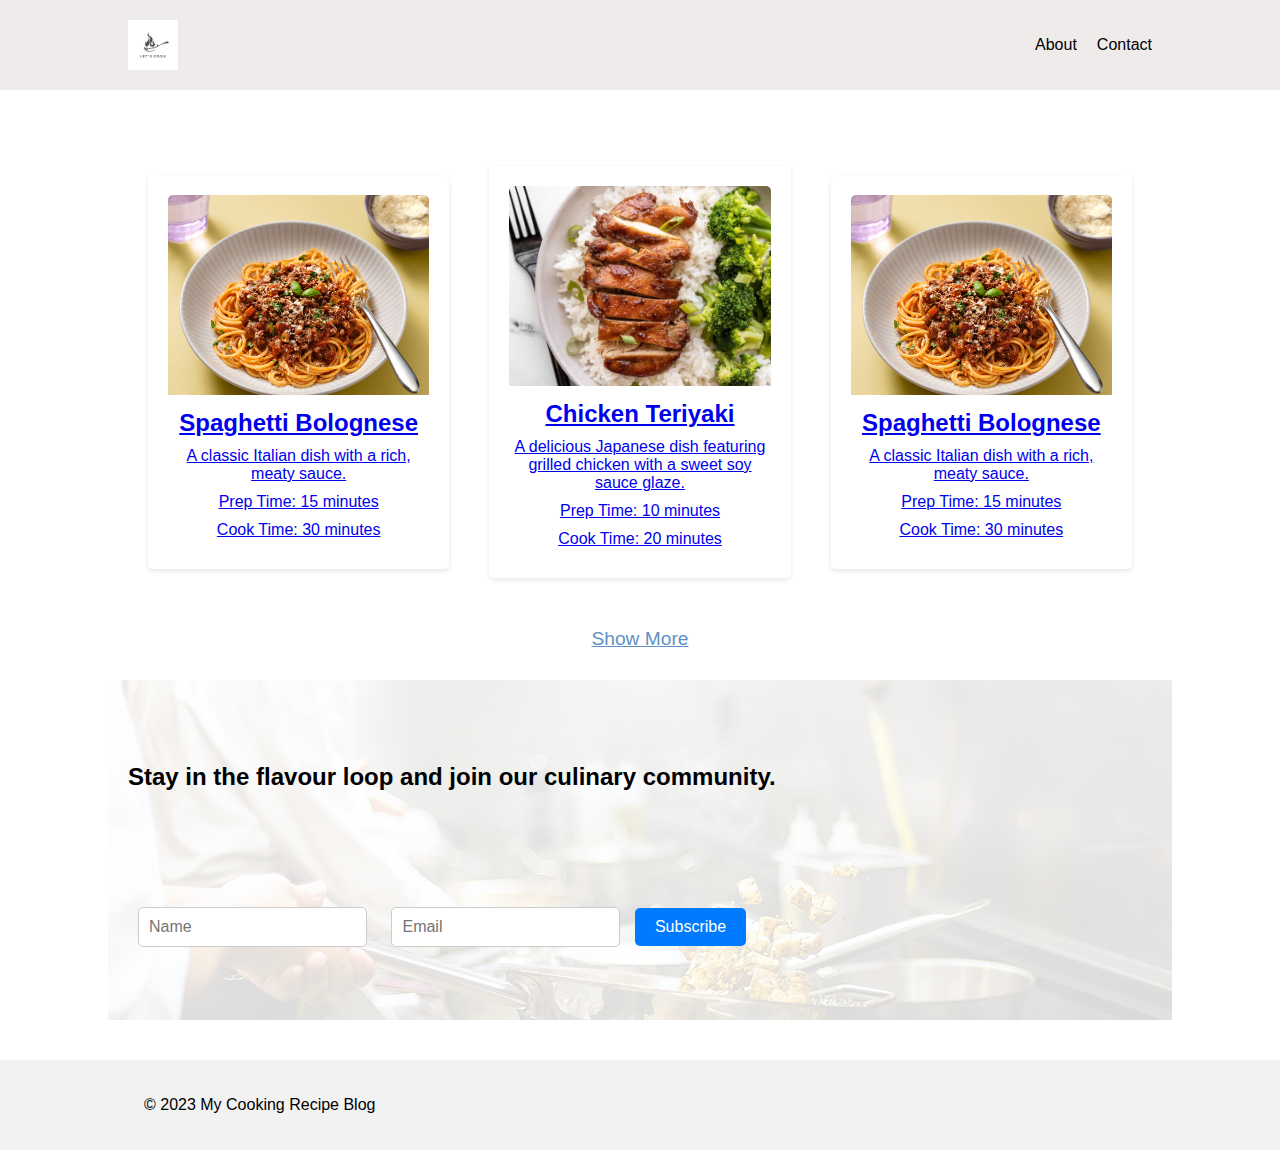
<file: index.html>
<!DOCTYPE html>
<html>
  <head>
    <title>My Cooking Recipe Blog</title>
    <meta name="viewport" content="width=device-width, initial-scale=1" />
    <link rel="stylesheet" type="text/css" href="styles.css" />
  </head>
  <body>
    <header>
      <div class="container">
        <img src="img/logo.webp" alt="Logo" id="logo" />
        <nav>
          <ul>
            <li><a href="about.html">About</a></li>
            <li><a href="contact.html">Contact</a></li>
          </ul>
        </nav>
      </div>
    </header>

    <div id="carousel">
      <!-- Images will go here -->
    </div>

    <div id="recipes" class="container">
      <!-- Recipes will be dynamically generated here -->
    </div>

    <button id="showMore" class="show-more-btn">Show More</button>

    <div class="container" id="subscribe">
      <h2>Stay in the flavour loop and join our culinary community.</h2>
      <form>
        <input type="text" name="name" placeholder="Name" />
        <input type="email" name="email" placeholder="Email" />
        <button type="submit">Subscribe</button>
      </form>
    </div>

    <footer>
      <div class="container">
        <p>&copy; 2023 My Cooking Recipe Blog</p>
      </div>
    </footer>

    <script src="script.js"></script>
  </body>
</html>
</file>
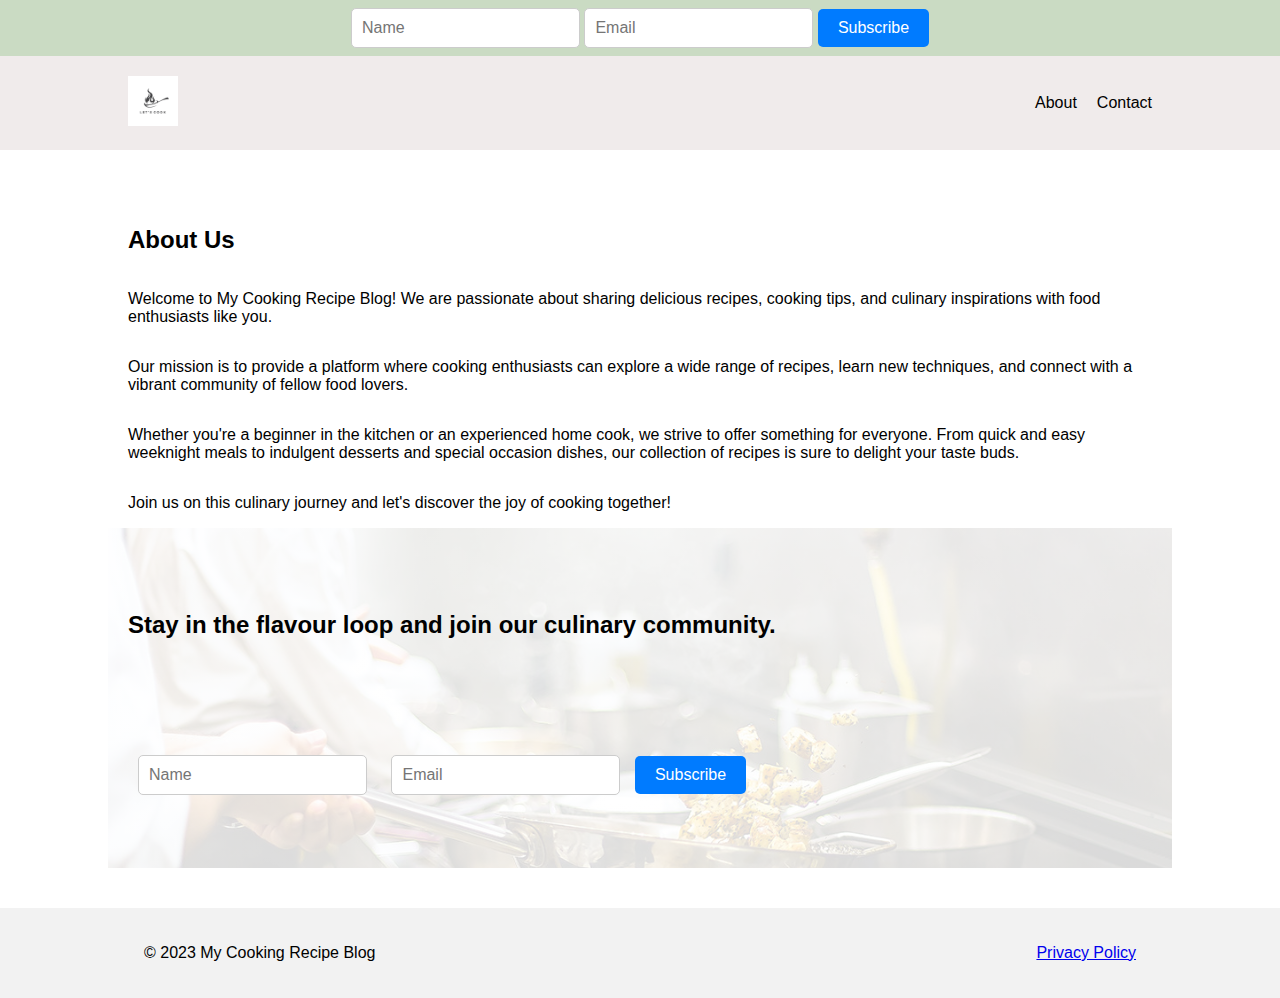
<file: about.html>
<!DOCTYPE html>
<html>
  <head>
    <title>My Cooking Recipe Blog</title>
    <meta name="viewport" content="width=device-width, initial-scale=1" />
    <link rel="stylesheet" type="text/css" href="styles.css" />
  </head>
  <body>
    <div class="narrow-header">
      <form id="subscribe-form">
        <input type="text" name="name" placeholder="Name" />
        <input type="email" name="email" placeholder="Email" />
        <button type="submit">Subscribe</button>
      </form>
    </div>

    <header>
      <div class="container">
        <a href="index.html"
          ><img src="img/logo.webp" alt="Logo" id="logo"
        /></a>
        <nav>
          <ul>
            <li><a href="about.html">About</a></li>
            <li><a href="contact.html">Contact</a></li>
          </ul>
        </nav>
      </div>
    </header>

    <div id="about" class="container">
      <h2>About Us</h2>
      <p>
        Welcome to My Cooking Recipe Blog! We are passionate about sharing
        delicious recipes, cooking tips, and culinary inspirations with food
        enthusiasts like you.
      </p>
      <p>
        Our mission is to provide a platform where cooking enthusiasts can
        explore a wide range of recipes, learn new techniques, and connect with
        a vibrant community of fellow food lovers.
      </p>
      <p>
        Whether you're a beginner in the kitchen or an experienced home cook, we
        strive to offer something for everyone. From quick and easy weeknight
        meals to indulgent desserts and special occasion dishes, our collection
        of recipes is sure to delight your taste buds.
      </p>
      <p>
        Join us on this culinary journey and let's discover the joy of cooking
        together!
      </p>
    </div>

    <div class="container" id="subscribe">
      <h2>Stay in the flavour loop and join our culinary community.</h2>
      <form>
        <input type="text" name="name" placeholder="Name" />
        <input type="email" name="email" placeholder="Email" />
        <button type="submit">Subscribe</button>
      </form>
    </div>

    <footer>
      <div class="container">
        <p>&copy; 2023 My Cooking Recipe Blog</p>
        <p><a href="privacy.html" target="_blank">Privacy Policy</a></p>
      </div>
    </footer>

    <script src="script.js"></script>
    <script>
      document
        .getElementById("subscription-form")
        .addEventListener("submit", function (event) {
          event.preventDefault(); // Prevent the form from being submitted
          // You can perform any desired actions here, such as displaying a success message or making an AJAX request to a server.
        });
    </script>
  </body>
</html>
</file>
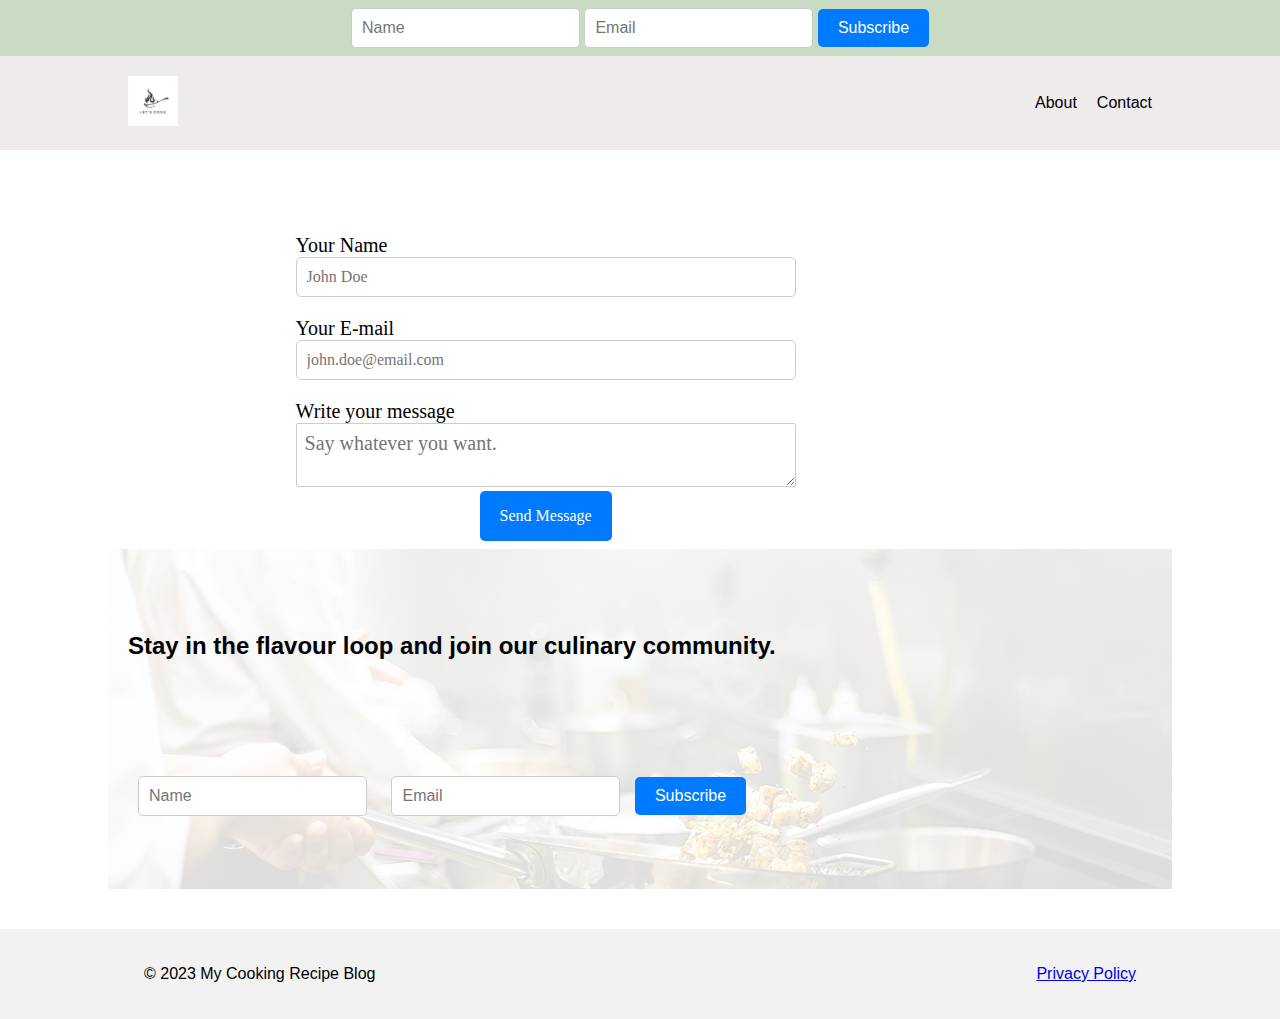
<file: contact.html>
<!-- recipe.html -->
<!DOCTYPE html>
<html>
  <head>
    <title>Recipe Detail</title>
    <link rel="stylesheet" type="text/css" href="styles.css" />
  </head>
  <body>
    <div class="narrow-header">
      <form id="subscribe-form">
        <input type="text" name="name" placeholder="Name" />
        <input type="email" name="email" placeholder="Email" />
        <button type="submit">Subscribe</button>
      </form>
    </div>
    <header>
      <div class="container">
        <a href="index.html"
          ><img src="img/logo.webp" alt="Logo" id="logo"
        /></a>
        <nav>
          <ul>
            <li><a href="about.html">About</a></li>
            <li><a href="contact.html">Contact</a></li>
          </ul>
        </nav>
      </div>
    </header>

    <div id="contact" class="container">
      <form action="contact.php" method="post" id="contactForm">
        <div class="elem-group">
          <label for="name">Your Name</label>
          <input
            type="text"
            id="name"
            name="visitor_name"
            placeholder="John Doe"
            pattern="[A-Z\sa-z]{3,20}"
            required
          />
        </div>
        <div class="elem-group">
          <label for="email">Your E-mail</label>
          <input
            type="email"
            id="email"
            name="visitor_email"
            placeholder="john.doe@email.com"
            required
          />
        </div>
        <div class="elem-group">
          <label for="message">Write your message</label>
          <textarea
            id="message"
            name="visitor_message"
            placeholder="Say whatever you want."
            required
          ></textarea>
        </div>
        <button type="submit">Send Message</button>
      </form>
    </div>

    <div class="container" id="subscribe">
      <h2>Stay in the flavour loop and join our culinary community.</h2>
      <form>
        <input type="text" name="name" placeholder="Name" />
        <input type="email" name="email" placeholder="Email" />
        <button type="submit">Subscribe</button>
      </form>
    </div>

    <footer>
      <div class="container">
        <p>&copy; 2023 My Cooking Recipe Blog</p>
        <p><a href="privacy.html" target="_blank">Privacy Policy</a></p>
      </div>
    </footer>
    <script src="recipe.js"></script>
    <script>
      document
        .getElementById("subscription-form")
        .addEventListener("submit", function (event) {
          event.preventDefault(); // Prevent the form from being submitted
          // You can perform any desired actions here, such as displaying a success message or making an AJAX request to a server.
        });
    </script>
  </body>
</html>
</file>
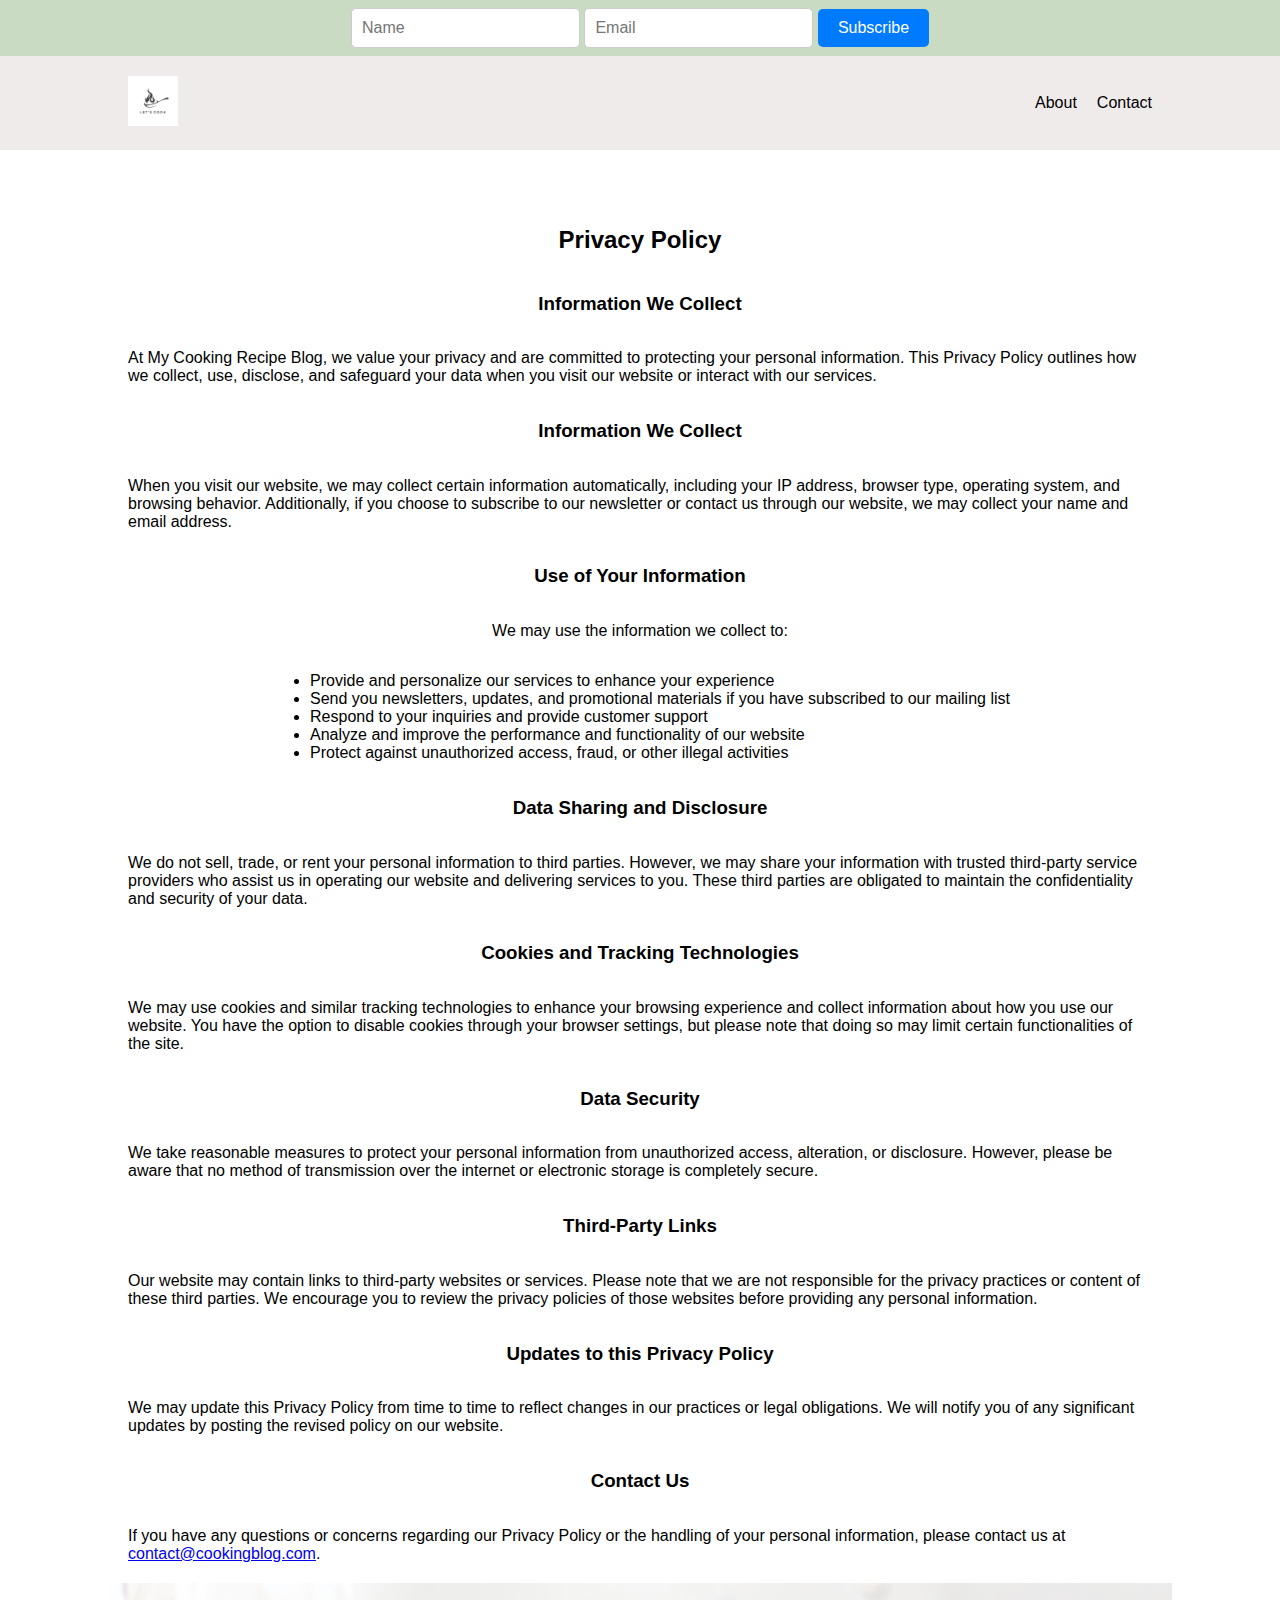
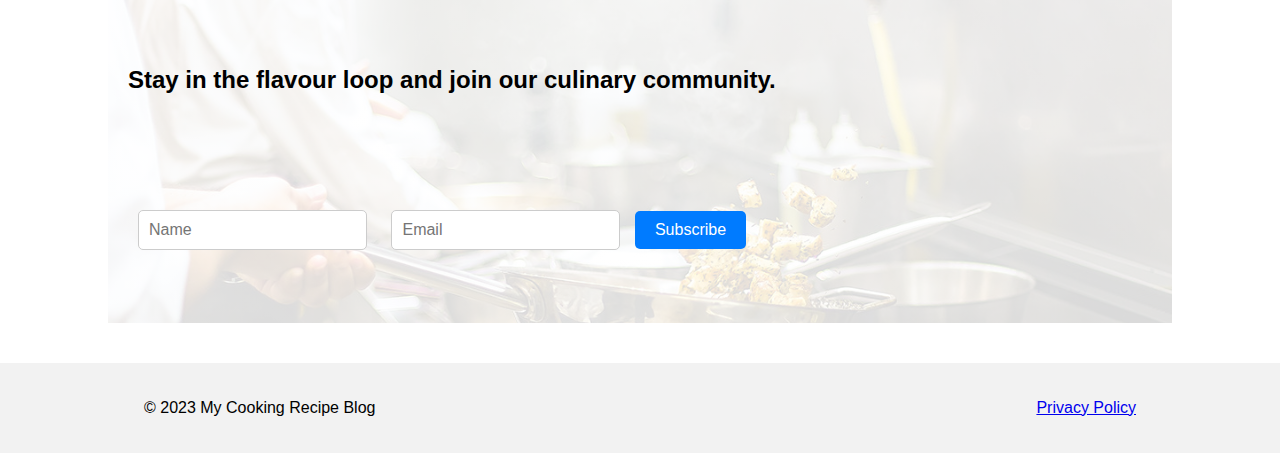
<file: privacy.html>
<!DOCTYPE html>
<html>
  <head>
    <title>My Cooking Recipe Blog</title>
    <meta name="viewport" content="width=device-width, initial-scale=1" />
    <link rel="stylesheet" type="text/css" href="styles.css" />
  </head>
  <body>
    <div class="narrow-header">
      <form id="subscribe-form">
        <input type="text" name="name" placeholder="Name" />
        <input type="email" name="email" placeholder="Email" />
        <button type="submit">Subscribe</button>
      </form>
    </div>

    <header>
      <div class="container">
        <a href="index.html"
          ><img src="img/logo.webp" alt="Logo" id="logo"
        /></a>
        <nav>
          <ul>
            <li><a href="about.html">About</a></li>
            <li><a href="contact.html">Contact</a></li>
          </ul>
        </nav>
      </div>
    </header>

    <div class="container" id="privacy">
      <h2>Privacy Policy</h2>

      <h3>Information We Collect</h3>
      <p>
        At My Cooking Recipe Blog, we value your privacy and are committed to
        protecting your personal information. This Privacy Policy outlines how
        we collect, use, disclose, and safeguard your data when you visit our
        website or interact with our services.
      </p>

      <h3>Information We Collect</h3>
      <p>
        When you visit our website, we may collect certain information
        automatically, including your IP address, browser type, operating
        system, and browsing behavior. Additionally, if you choose to subscribe
        to our newsletter or contact us through our website, we may collect your
        name and email address.
      </p>

      <h3>Use of Your Information</h3>
      <p>We may use the information we collect to:</p>
      <ul>
        <li>Provide and personalize our services to enhance your experience</li>
        <li>
          Send you newsletters, updates, and promotional materials if you have
          subscribed to our mailing list
        </li>
        <li>Respond to your inquiries and provide customer support</li>
        <li>
          Analyze and improve the performance and functionality of our website
        </li>
        <li>
          Protect against unauthorized access, fraud, or other illegal
          activities
        </li>
      </ul>

      <h3>Data Sharing and Disclosure</h3>
      <p>
        We do not sell, trade, or rent your personal information to third
        parties. However, we may share your information with trusted third-party
        service providers who assist us in operating our website and delivering
        services to you. These third parties are obligated to maintain the
        confidentiality and security of your data.
      </p>

      <h3>Cookies and Tracking Technologies</h3>
      <p>
        We may use cookies and similar tracking technologies to enhance your
        browsing experience and collect information about how you use our
        website. You have the option to disable cookies through your browser
        settings, but please note that doing so may limit certain
        functionalities of the site.
      </p>

      <h3>Data Security</h3>
      <p>
        We take reasonable measures to protect your personal information from
        unauthorized access, alteration, or disclosure. However, please be aware
        that no method of transmission over the internet or electronic storage
        is completely secure.
      </p>

      <h3>Third-Party Links</h3>
      <p>
        Our website may contain links to third-party websites or services.
        Please note that we are not responsible for the privacy practices or
        content of these third parties. We encourage you to review the privacy
        policies of those websites before providing any personal information.
      </p>

      <h3>Updates to this Privacy Policy</h3>
      <p>
        We may update this Privacy Policy from time to time to reflect changes
        in our practices or legal obligations. We will notify you of any
        significant updates by posting the revised policy on our website.
      </p>

      <h3>Contact Us</h3>
      <p>
        If you have any questions or concerns regarding our Privacy Policy or
        the handling of your personal information, please contact us at
        <a href="mailto:contact@cookingblog.com">contact@cookingblog.com</a>.
      </p>
    </div>

    <div class="container" id="subscribe">
      <h2>Stay in the flavour loop and join our culinary community.</h2>
      <form>
        <input type="text" name="name" placeholder="Name" />
        <input type="email" name="email" placeholder="Email" />
        <button type="submit">Subscribe</button>
      </form>
    </div>

    <footer>
      <div class="container">
        <p>&copy; 2023 My Cooking Recipe Blog</p>
        <p><a href="privacy.html" target="_blank">Privacy Policy</a></p>
      </div>
    </footer>

    <script src="script.js"></script>
    <script>
      document
        .getElementById("subscription-form")
        .addEventListener("submit", function (event) {
          event.preventDefault(); // Prevent the form from being submitted
          // You can perform any desired actions here, such as displaying a success message or making an AJAX request to a server.
        });
    </script>
  </body>
</html>
</file>
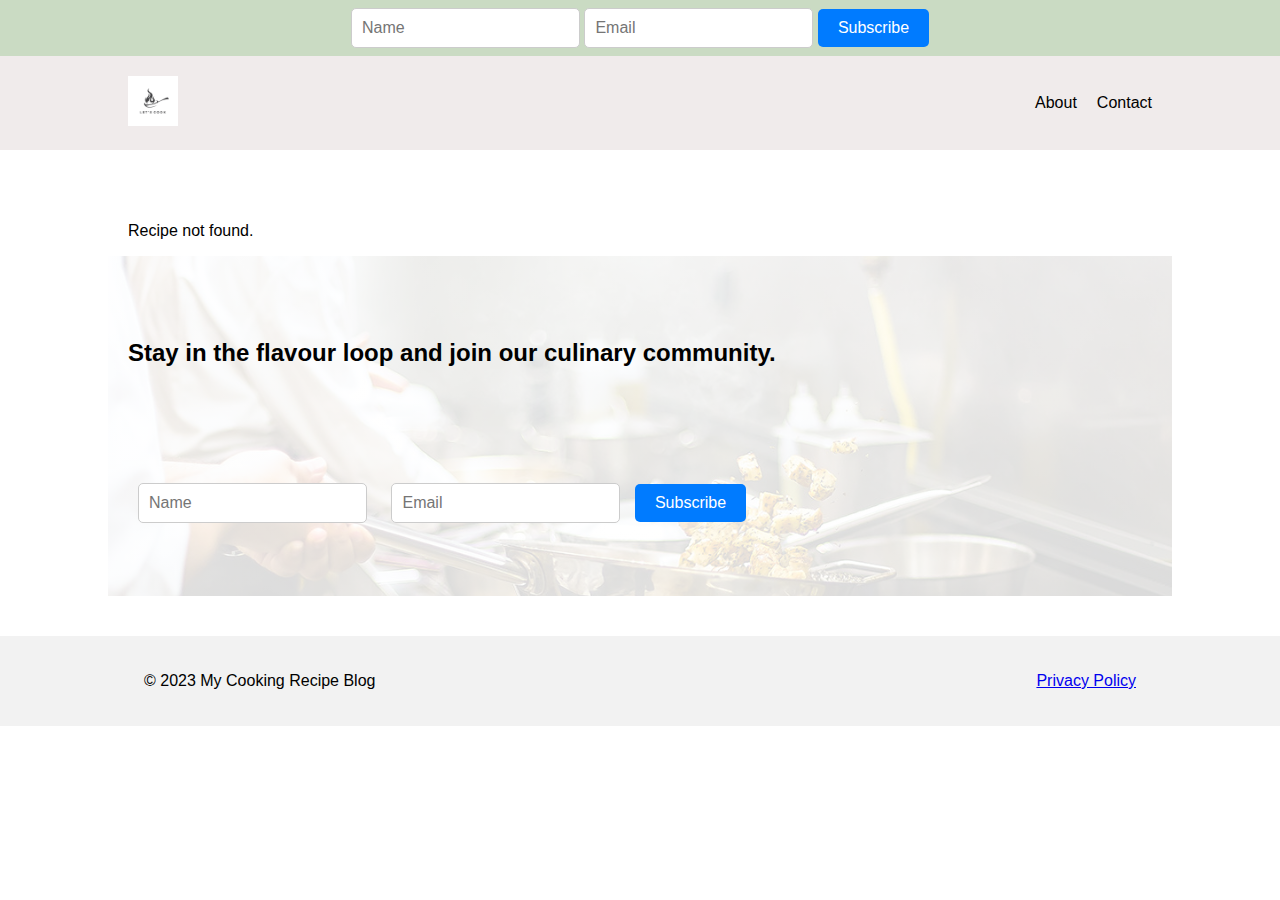
<file: recipe.html>
<!-- recipe.html -->
<!DOCTYPE html>
<html>
  <head>
    <title>Recipe Detail</title>
    <link rel="stylesheet" type="text/css" href="styles.css" />
  </head>
  <body>
    <div class="narrow-header">
      <form id="subscribe-form">
        <input type="text" name="name" placeholder="Name" />
        <input type="email" name="email" placeholder="Email" />
        <button type="submit">Subscribe</button>
      </form>
    </div>
    <header>
      <div class="container">
        <a href="index.html"
          ><img src="img/logo.webp" alt="Logo" id="logo"
        /></a>
        <nav>
          <ul>
            <li><a href="about.html">About</a></li>
            <li><a href="contact.html">Contact</a></li>
          </ul>
        </nav>
      </div>
    </header>

    <div id="recipe-details" class="container">
      <!-- Recipe details will be dynamically generated here -->
    </div>

    <div class="container" id="subscribe">
      <h2>Stay in the flavour loop and join our culinary community.</h2>
      <form>
        <input type="text" name="name" placeholder="Name" />
        <input type="email" name="email" placeholder="Email" />
        <button type="submit">Subscribe</button>
      </form>
    </div>

    <footer>
      <div class="container">
        <p>&copy; 2023 My Cooking Recipe Blog</p>
        <p><a href="privacy.html" target="_blank">Privacy Policy</a></p>
      </div>
    </footer>
    <script src="recipe.js"></script>
    <script>
      document
        .getElementById("subscription-form")
        .addEventListener("submit", function (event) {
          event.preventDefault(); // Prevent the form from being submitted
          // You can perform any desired actions here, such as displaying a success message or making an AJAX request to a server.
        });
    </script>
  </body>
</html>
</file>
<file: styles.css>
body {
  font-family: Arial, sans-serif;
  margin: 0;
  padding: 0;
  box-sizing: border-box;
}

.container {
  width: 80%;
  margin: auto;
  display: flex;
  align-items: center;
  justify-content: space-between;
  flex-wrap: wrap;
}

header {
  background-color: #f0ebeb;
  padding: 20px 0;
  margin-bottom: 3.5em;
}

.narrow-header {
  position: sticky;
  top: 0;
  background-color: #cadbc3;
  z-index: 100;
  display: flex;
  justify-content: center;
}

.narrow-header a {
  display: inline-block;
  justify-content: center;
  padding: 10px 20px;
  text-decoration: none;
  color: #333;
}

#logo {
  height: 50px;
}

nav ul {
  list-style-type: none;
  padding: 0;
  display: flex;
}

nav ul li {
  margin-left: 20px;
}

nav ul li a {
  text-decoration: none;
  color: black;
}

/* Width of carousel */
#carousel {
  display: flex;
  flex-wrap: wrap;
  justify-content: space-around;
  padding: 0 20px;
}

/* Height of carousel */
#slide-container {
  width: 80%;
  height: 480px;
  object-fit: contain;
  max-height: 100%;
  overflow: hidden;
  position: relative;
}

.slide {
  width: 100%;
  min-height: 200px;
}

.slides {
  display: block;
}

/* Style of arrows */
.arrow {
  color: white;
  font-size: 26px;
  position: absolute;
  top: 50%;
  transform: translate(0%, -50%);
  padding: 16px;
  background-color: rgba(0, 0, 0, 0);
  transition: background-color 0.3s ease;
}

.arrow:hover {
  cursor: pointer;
  background-color: var(--transparent-grey);
}

#next {
  left: 100%;
  transform: translate(-100%, -50%);
  border-radius: 4px 0px 0px 4px;
}

#previous {
  border-radius: 0px 4px 4px 0px;
}

#text-bar {
  background-color: var(--transparent-grey);
  width: 100%;
  height: 36px;
  position: absolute;
  top: 100%;
  transform: translate(0%, -100%);
  text-align: center;
  height: 36px;
  line-height: 36px;
}

#place {
  padding: 0px;
  margin: 0px;
  color: white;
  position: relative;
  display: inline-block;
}

#dotsContainer {
  width: 100%;
  height: 20px;
  text-align: center;
}

.dots {
  width: 8px;
  height: 8px;
  background-color: rgba(0, 0, 0, 0.2);
  border-radius: 100%;
  display: inline-block;
  margin: 8px 2px;
}

.dots:hover {
  cursor: pointer;
  background-color: rgba(0, 0, 0, 0.4);
}

.activeDot {
  background-color: rgba(0, 0, 0, 0.6);
}

#recipes {
  display: flex;
  flex-wrap: wrap;
  justify-content: space-around;
  padding: 0 20px;
}

.recipe {
  flex: 0 0 calc(33.33% - 40px);
  box-sizing: border-box;
  margin: 20px 0;
  padding: 20px;
  background-color: #fff;
  border-radius: 5px;
  box-shadow: 0px 2px 5px rgba(0, 0, 0, 0.1);
  display: flex;
  flex-direction: column;
  justify-content: space-between;
  align-items: center;
  text-align: center;
}

.recipe img {
  width: 100%;
  height: 200px;
  object-fit: cover;
  border-radius: 5px 5px 0 0;
}

.recipe h2,
.recipe p {
  margin: 10px 0;
}

#privacy {
  display: flex;
  flex-direction: column;
  padding-bottom: 4px;
}

/* Responsive design */
@media (max-width: 1000px) {
  .recipe {
    flex: 0 0 calc(50% - 40px);
  }
}

@media (max-width: 700px) {
  .recipe {
    flex: 0 0 calc(100% - 40px);
  }
}

.show-more-btn {
  display: block;
  width: fit-content;
  margin: 20px auto;
  padding: 10px;
  color: #6191c4;
  text-decoration: underline;
  background-color: transparent;
  border: none;
  cursor: pointer;
  font-size: 1.2em;
}

.show-more-btn:hover {
  color: #92c0b1;
}

#subscribe-form {
  padding: 0.5em;
}

#subscribe-form input {
  flex-grow: 1;
  padding: 10px;
  border: 1px solid #ccc;
  border-radius: 5px;
  font-size: 1em;
}

#subscribe-form button {
  padding: 10px 20px;
  border: none;
  border-radius: 5px;
  cursor: pointer;
  font-size: 1em;
  background-color: #007bff;
  color: #fff;
}

#subscribe-form button:hover {
  background-color: #0056b3;
}

#subscribe {
  display: flex;
  flex-direction: row;
  justify-content: space-between;
  align-items: center;
  background: linear-gradient(
      rgba(255, 255, 255, 0.7),
      rgba(255, 255, 255, 0.7)
    ),
    url("./img/kitchen.jpg");
  background-size: cover;
  background-position: center;
  padding: 20px;
  min-height: 400px; /* Adjust this value as needed */
}

@media (max-width: 600px) {
  #subscribe {
    flex-direction: column;
  }
}

.recipe-details {
  display: flex;
  flex-direction: column;
  align-items: center;
  text-align: center;
  margin-top: 20px;
}

.recipe-image {
  max-width: 100%;
  height: auto;
  border-radius: 5px;
  margin-bottom: 20px;
}

.recipe-details h2 {
  font-size: 24px;
  margin-bottom: 10px;
}

.recipe-details p {
  margin-bottom: 10px;
}

.recipe-details h3 {
  font-size: 18px;
  margin-bottom: 10px;
}

.recipe-details ul,
.recipe-details ol {
  margin: 0;
  padding: 0;
  text-align: left;
}

.recipe-details li {
  margin-bottom: 5px;
}

#subscribe {
  display: flex;
  flex-direction: row;
  justify-content: space-between;
  align-items: center;
  background: linear-gradient(
      rgba(255, 255, 255, 0.85),
      rgba(255, 255, 255, 0.85)
    ),
    url("./img/kitchen.jpg");
  background-size: cover;
  padding: 20px;
  min-height: 300px; /* Adjust this value as needed */
  margin-bottom: 40px; /* Add margin bottom for white space */
}

@media (max-width: 600px) {
  #subscribe {
    flex-direction: column;
  }
}

#contactForm label {
  display: block;
  font-family: "Aleo";
  padding-top: 1em;
  font-size: 1.25em;
}

#contactForm input,
select,
textarea {
  border-radius: 2px;
  border: 1px solid #ccc;
  box-sizing: border-box;
  font-size: 1.25em;
  font-family: "Aleo";
  width: 500px;
  padding: 8px;
}

#contactFormtextarea {
  height: 250px;
}

#contactForm button {
  height: 50px;
  background: green;
  color: white;
  border: 2px solid darkgreen;
  font-size: 1.25em;
  font-family: "Aleo";
  border-radius: 4px;
  cursor: pointer;
}

button:hover {
  border: 2px solid black;
}

#subscribe input {
  flex-grow: 1;
  padding: 10px;
  margin: 10px;
  border: 1px solid #ccc;
  border-radius: 5px;
  font-size: 1em;
}

#subscribe button {
  padding: 10px 20px;
  border: none;
  border-radius: 5px;
  cursor: pointer;
  font-size: 1em;
  background-color: #007bff;
  color: #fff;
}

#subscribe button:hover {
  background-color: #0056b3;
}

#contactForm {
  padding: 0.5em;
  display: flex;
  flex-direction: column;
  align-items: center;
  width: 80%;
  padding: auto 2em;
}

#contactForm input {
  flex-grow: 1;
  padding: 10px;
  border: 1px solid #ccc;
  border-radius: 5px;
  font-size: 1em;
}

#contactForm button {
  padding: 10px 20px;
  border: none;
  border-radius: 5px;
  cursor: pointer;
  font-size: 1em;
  background-color: #007bff;
  color: #fff;
}

/* Footer CSS */
footer {
  background-color: #f2f2f2;
  padding: 20px;
  text-align: center;
  margin-top: auto;
}
</file>
